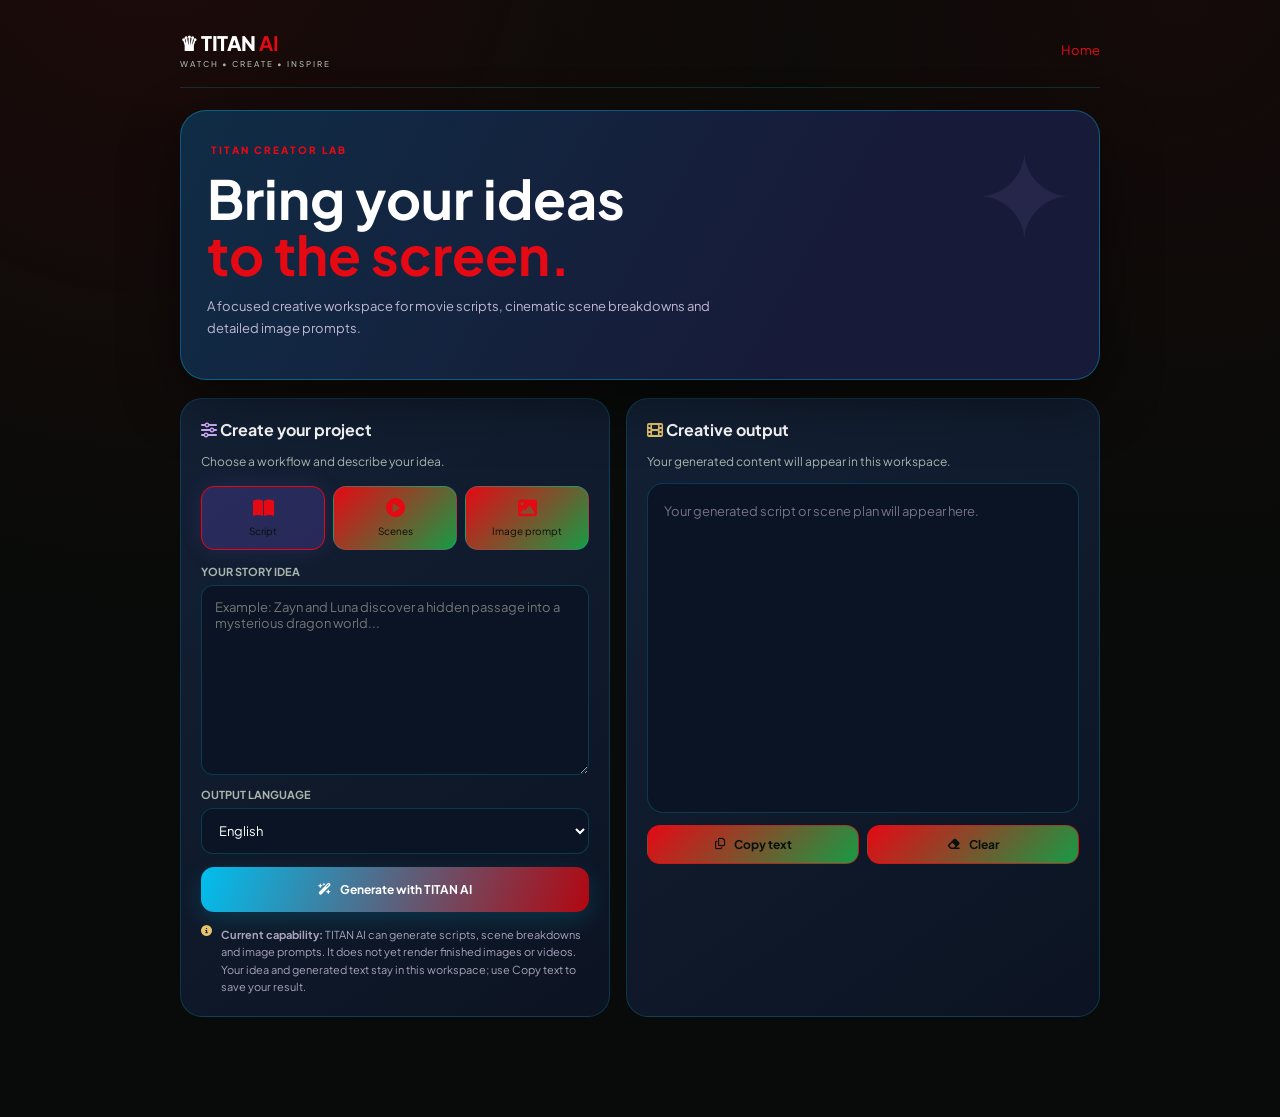
<file: pages/studio.html>
<!doctype html><html lang="en"><head><meta charset="utf-8"><meta name="viewport" content="width=device-width,initial-scale=1"><meta name="theme-color" content="#080811"><title>AI Studio | TITAN AI</title><link rel="preconnect" href="https://fonts.googleapis.com"><link href="https://fonts.googleapis.com/css2?family=Plus+Jakarta+Sans:wght@400;600;700;800&display=swap" rel="stylesheet"><link rel="stylesheet" href="https://cdnjs.cloudflare.com/ajax/libs/font-awesome/6.7.2/css/all.min.css"><link rel="stylesheet" href="/css/titan-features.css"><style>
body{background:radial-gradient(ellipse at 85% 0,#34205b 0,transparent 38%),#080811}.studio-wrap{max-width:1050px}.studio-hero{position:relative;overflow:hidden;padding:26px;border:1px solid #60459a;border-radius:26px;background:linear-gradient(120deg,#24153d,#121222 70%);box-shadow:0 22px 60px #0007}.studio-hero:after{content:"✦";position:absolute;right:24px;top:4px;font-size:120px;color:#c19aff18}.studio-kicker{color:#d8bdff;font-size:10px;font-weight:800;letter-spacing:2px}.studio-hero h1{font-size:clamp(32px,7vw,54px);line-height:1.04;margin:12px 0}.studio-hero h1 span{color:#d0a7ff}.studio-hero p{max-width:540px;color:#c0b8d2;font-size:13px;line-height:1.7}.studio-layout{display:grid;grid-template-columns:1fr 1.1fr;gap:16px;margin-top:18px}.studio-panel{background:linear-gradient(145deg,#19172a,#10101b);border:1px solid #3c3155;border-radius:22px;padding:20px}.studio-panel h2{font-size:16px;margin:0 0 5px}.mode-grid{display:grid;grid-template-columns:repeat(3,1fr);gap:8px;margin:15px 0}.mode-choice{border:1px solid #403454;background:#0e0d19;border-radius:13px;color:#c7bfd7;padding:12px 5px;font:inherit;font-size:10px;cursor:pointer}.mode-choice i{display:block;font-size:19px;color:#d6b3ff;margin-bottom:7px}.mode-choice.active{border-color:#b58bff;background:#35204e;color:#fff;box-shadow:0 0 22px #9c61ff22}.studio-panel textarea{min-height:190px}.studio-result{min-height:330px;background:#0a0a13;border:1px solid #39304e;border-radius:16px;padding:16px;white-space:pre-wrap;line-height:1.75;font-size:13px;overflow-wrap:anywhere}.studio-result:empty:before{content:"Your generated script or scene plan will appear here.";color:#777187}.studio-tools{display:flex;gap:8px;flex-wrap:wrap;margin-top:12px}.studio-tools button{flex:1}.studio-note{display:flex;gap:9px;align-items:flex-start;color:#aaa2bd;font-size:11px;line-height:1.6;margin-top:14px}.studio-note i{color:#e6c36c}@media(max-width:720px){.studio-layout{grid-template-columns:1fr}.studio-hero{padding:22px}.studio-result{min-height:220px}}
</style><link rel="stylesheet" href="/css/titan-midnight-aurora.css">
</head><body><div class="titan-page studio-wrap"><header class="titan-head"><a class="titan-brand" href="/">♛ TITAN <b>AI</b><small>WATCH • CREATE • INSPIRE</small></a><a class="titan-back" href="/">Home</a></header><section class="studio-hero"><span class="studio-kicker"><i class="fa-solid fa-sparkles"></i> TITAN CREATOR LAB</span><h1>Bring your ideas<br><span>to the screen.</span></h1><p>A focused creative workspace for movie scripts, cinematic scene breakdowns and detailed image prompts.</p></section><div class="studio-layout"><section class="studio-panel"><h2><i class="fa-solid fa-sliders" style="color:#d4adff"></i> Create your project</h2><p class="muted">Choose a workflow and describe your idea.</p><div class="mode-grid"><button class="mode-choice active" data-mode="script"><i class="fa-solid fa-book-open"></i>Script</button><button class="mode-choice" data-mode="scene"><i class="fa-solid fa-circle-play"></i>Scenes</button><button class="mode-choice" data-mode="image"><i class="fa-solid fa-image"></i>Image prompt</button></div><input type="hidden" id="mode" value="script"><div class="field"><label for="idea">YOUR STORY IDEA</label><textarea id="idea" maxlength="5000" placeholder="Example: Zayn and Luna discover a hidden passage into a mysterious dragon world..."></textarea></div><div class="field"><label for="lang">OUTPUT LANGUAGE</label><select id="lang"><option>English</option><option>Roman Urdu</option><option>Urdu</option></select></div><button class="btn primary" id="generate" style="width:100%;padding:15px"><i class="fa-solid fa-wand-magic-sparkles"></i> Generate with TITAN AI</button><div class="studio-note"><i class="fa-solid fa-circle-info"></i><span><strong>Current capability:</strong> TITAN AI can generate scripts, scene breakdowns and image prompts. It does not yet render finished images or videos. Your idea and generated text stay in this workspace; use Copy text to save your result.</span></div></section><section class="studio-panel"><h2><i class="fa-solid fa-film" style="color:#e8c66c"></i> Creative output</h2><p class="muted">Your generated content will appear in this workspace.</p><div id="result" class="studio-result" aria-live="polite"></div><div class="studio-tools"><button class="btn" id="copy" type="button"><i class="fa-regular fa-copy"></i> Copy text</button><button class="btn" id="clear" type="button"><i class="fa-solid fa-eraser"></i> Clear</button></div></section></div></div><nav class="titan-unified-nav" aria-label="TITAN main navigation">
  <a class="titan-nav-item " href="/" aria-label="Home"><i class="fa-solid fa-house"></i></a>
  <a class="titan-nav-item " href="/pages/shorts.html" aria-label="Shorts"><i class="fa-solid fa-circle-play"></i></a>
  <details class="titan-create-menu">
    <summary class="titan-nav-item titan-upload-nav " aria-label="Upload"><i class="fa-solid fa-plus"></i></summary>
    <div class="upload-options">
      <div class="upload-menu-title"><h3>Create on TITAN</h3><p>Choose what you want to upload.</p></div>
      <a href="/pages/creator.html?type=short" class="upload-option"><span class="upload-option-icon short-option"><i class="fa-solid fa-bolt"></i></span><span><strong>Upload Short</strong><small>Share a vertical short video</small></span><i class="fa-solid fa-chevron-right"></i></a>
      <a href="/pages/creator.html?type=long" class="upload-option"><span class="upload-option-icon video-option"><i class="fa-solid fa-video"></i></span><span><strong>Upload Long Video</strong><small>Publish a full-length video</small></span><i class="fa-solid fa-chevron-right"></i></a>
    </div>
  </details>
  <a class="titan-nav-item active" href="/pages/studio.html" aria-label="AI Studio"><i class="fa-solid fa-wand-magic-sparkles"></i></a>
  <a class="titan-nav-item " href="/pages/music.html" aria-label="Music"><i class="fa-solid fa-music"></i></a>
  <a class="titan-nav-item " href="/pages/profile.html" aria-label="Profile"><i class="fa-regular fa-user"></i></a>
</nav><script>
document.querySelectorAll(".mode-choice").forEach(btn=>btn.addEventListener("click",()=>{document.querySelectorAll(".mode-choice").forEach(x=>x.classList.remove("active"));btn.classList.add("active");document.getElementById("mode").value=btn.dataset.mode}));
document.getElementById("generate").addEventListener("click",async()=>{const b=document.getElementById("generate"),out=document.getElementById("result"),prompt=document.getElementById("idea").value.trim();if(!prompt){alert("Please enter your movie idea first.");return}b.disabled=true;b.innerHTML='<i class="fa-solid fa-spinner fa-spin"></i> Generating...';out.textContent="TITAN AI is preparing your result...";try{const r=await fetch("/api/generate",{method:"POST",headers:{"Content-Type":"application/json"},body:JSON.stringify({prompt,lang:document.getElementById("lang").value,category:document.getElementById("mode").value})});const d=await r.json();if(!r.ok)throw new Error(d.error||"Generation failed");out.textContent=d.script||"No script was returned.";if(d.videoUrl){const wrap=document.createElement("div");wrap.style.marginTop="16px";const label=document.createElement("p");label.textContent="Generated visual preview";wrap.append(label);const media=document.createElement("video");media.src=d.videoUrl;media.controls=true;media.playsInline=true;media.preload="metadata";media.style.cssText="display:block;width:100%;max-height:420px;border-radius:12px;background:#000";media.onerror=()=>{const note=document.createElement("p");note.textContent="Preview could not load. Open the generated file link instead.";wrap.append(note)};wrap.append(media);const link=document.createElement("a");link.href=d.videoUrl;link.target="_blank";link.rel="noopener";link.textContent="Open generated visual";link.style.display="inline-block";link.style.marginTop="10px";wrap.append(link);out.append(wrap)}}catch(e){out.textContent="Error: "+e.message}finally{b.disabled=false;b.innerHTML='<i class="fa-solid fa-wand-magic-sparkles"></i> Generate with TITAN AI'}});
document.getElementById("copy").onclick=async()=>{const t=document.getElementById("result").textContent;if(t)try{await navigator.clipboard.writeText(t);alert("Copied.")}catch(e){alert("Copy is not available in this browser.")}};document.getElementById("clear").onclick=()=>document.getElementById("result").textContent="";
</script></body></html>
</file>
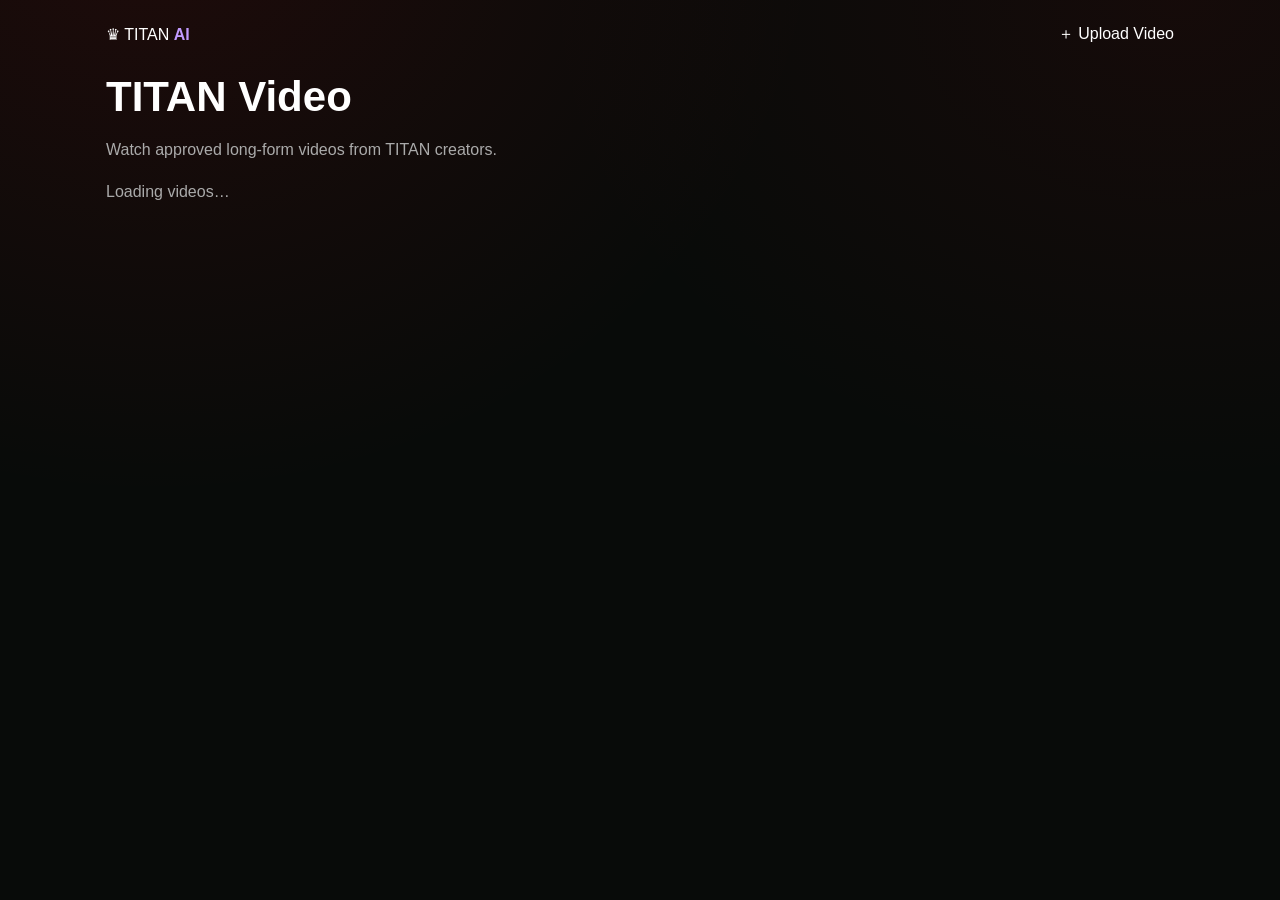
<file: pages/videos.html>
<!doctype html>
<html lang="en"><head><meta charset="utf-8"><meta name="viewport" content="width=device-width,initial-scale=1"><meta name="theme-color" content="#080811"><title>TITAN Video | Watch</title><link rel="stylesheet" href="/css/titan-features.css"><link rel="stylesheet" href="/css/titan-midnight-aurora.css"><link rel="stylesheet" href="https://cdnjs.cloudflare.com/ajax/libs/font-awesome/6.7.2/css/all.min.css"><style>
body{min-height:100vh;background:#080811;color:#fff}.watch-wrap{max-width:1100px;margin:auto;padding:24px 16px 110px}.watch-head{display:flex;justify-content:space-between;align-items:center;gap:12px}.watch-head a{color:#fff;text-decoration:none}.watch-title{font-size:clamp(28px,6vw,42px);margin:28px 0 8px}.watch-sub{color:#aaa;line-height:1.6}.watch-grid{display:grid;grid-template-columns:repeat(auto-fill,minmax(min(100%,310px),1fr));gap:20px;margin-top:26px}.watch-card{overflow:hidden;border:1px solid #ffffff1b;background:#ffffff09;border-radius:16px}.watch-card video{display:block;width:100%;aspect-ratio:16/9;background:#000;object-fit:contain}.watch-info{padding:14px}.watch-info h2{font-size:17px;margin:0 0 8px}.watch-info p{font-size:13px;color:#aaa;line-height:1.5;margin:0;white-space:pre-wrap}.watch-empty{padding:30px;text-align:center;color:#bbb;border:1px dashed #ffffff35;border-radius:16px;margin-top:24px}
</style></head><body><main class="watch-wrap"><header class="watch-head"><a href="/">♛ TITAN <b style="color:#c29aff">AI</b></a><a href="/pages/creator.html?type=long">＋ Upload Video</a></header><h1 class="watch-title">TITAN Video</h1><p class="watch-sub">Watch approved long-form videos from TITAN creators.</p><p id="status" class="watch-sub" aria-live="polite">Loading videos…</p><section id="videos" class="watch-grid"></section></main>
<script>
"use strict";
const firebaseConfig={
  apiKey:"AIzaSyB1R9HB5diMfai85WBxqhi3Bcntmg0ZG3Y",
  authDomain:"titanai-3a3aa.firebaseapp.com",
  projectId:"titanai-3a3aa",
  storageBucket:"titanai-3a3aa.firebasestorage.app",
  messagingSenderId:"92111516949",
  appId:"1:92111516949:web:1128d02bd9e78dc237a51c"
};
const statusEl=document.getElementById("status"),grid=document.getElementById("videos");
function empty(message){const e=document.createElement("div");e.className="watch-empty";e.textContent=message;grid.replaceChildren(e)}
let db=null,currentUser=null;\nfunction loadScript(src){return new Promise((resolve,reject)=>{if(document.querySelector('script[src="'+src+'"]'))return resolve();const s=document.createElement("script");s.src=src;s.async=true;s.onload=resolve;s.onerror=()=>reject(Error("Firebase SDK failed to load"));document.head.appendChild(s)})}
function safeUrl(value){try{const u=new URL(value);return u.protocol==="https:"&&u.hostname==="res.cloudinary.com"?u.href:null}catch(e){return null}}
function card(v){const src=safeUrl(v.videoUrl);if(!src)return null;const box=document.createElement("article");box.className="watch-card";const player=document.createElement("video");player.src=src;player.controls=true;player.preload="metadata";player.playsInline=true;player.setAttribute("aria-label",v.title||"TITAN video");const info=document.createElement("div");info.className="watch-info";const title=document.createElement("h2");title.textContent=v.title||"Untitled video";const desc=document.createElement("p");desc.textContent=(v.description||"").slice(0,1000);info.append(title,desc);
const controls=document.createElement("div");controls.style.cssText="display:flex;gap:8px;padding-top:12px;flex-wrap:wrap";
const report=document.createElement("button");report.type="button";report.textContent="⚑ Report";report.addEventListener("click",async()=>{if(!currentUser){alert("Please sign in before reporting.");return}const reason=prompt("Report reason: spam, harassment, hate, sexual_content, dangerous_content, violence, privacy, copyright, other");if(!reason)return;const normalized=reason.trim().toLowerCase();const allowed=["spam","harassment","hate","sexual_content","dangerous_content","violence","privacy","copyright","other"];if(!allowed.includes(normalized)){alert("Please enter one of the listed report reasons.");return}const details=prompt("Optional details (max 1000 characters):")||"";try{await db.collection("moderationReports").add({reporterUid:currentUser.uid,targetType:"video",targetId:v.id,reason:normalized,details:details.slice(0,1000),status:"pending",createdAt:firebase.firestore.FieldValue.serverTimestamp()});alert("Report submitted privately for review.")}catch(e){alert("Could not submit report. Please try again.")}});
const block=document.createElement("button");block.type="button";block.textContent="Block creator";block.addEventListener("click",async()=>{if(!currentUser){alert("Please sign in before blocking.");return}if(!v.ownerUid||v.ownerUid===currentUser.uid){alert("This creator cannot be blocked.");return}if(!confirm("Block this creator?"))return;try{await db.collection("users").doc(currentUser.uid).collection("blocks").doc(v.ownerUid).set({blockedUid:v.ownerUid,createdAt:firebase.firestore.FieldValue.serverTimestamp()});box.remove();alert("Creator added to your block list.")}catch(e){alert("Could not block creator. Please try again.")}});
controls.append(report,block);info.append(controls);box.append(player,info);return box}
async function init(){try{await loadScript("https://www.gstatic.com/firebasejs/10.7.1/firebase-app-compat.js");await loadScript("https://www.gstatic.com/firebasejs/10.7.1/firebase-auth-compat.js");await loadScript("https://www.gstatic.com/firebasejs/10.7.1/firebase-firestore-compat.js");if(!firebase.apps.length)firebase.initializeApp(firebaseConfig);const auth=firebase.auth();db=firebase.firestore();currentUser=await new Promise(resolve=>{const off=auth.onAuthStateChanged(user=>{off();resolve(user)})});const blockSnap=currentUser?await db.collection("users").doc(currentUser.uid).collection("blocks").get():null;const blockedIds=new Set(blockSnap?blockSnap.docs.map(d=>d.id):[]);const snap=await db.collection("videos").where("status","==","published").limit(100).get();const docs=snap.docs.map(d=>({id:d.id,...d.data()})).filter(v=>v.type==="long"&&!blockedIds.has(v.ownerUid)).sort((a,b)=>{const x=a.createdAt?.toMillis?a.createdAt.toMillis():0,y=b.createdAt?.toMillis?b.createdAt.toMillis():0;return y-x});docs.forEach(v=>{const el=card(v);if(el)grid.append(el)});if(!grid.children.length)empty("No approved long videos are published yet. Creator uploads remain private until reviewed and published by an authorized process.");statusEl.textContent=docs.length+" published long video"+(docs.length===1?"":"s")+" available."}catch(e){console.error("TITAN Video feed:",e);statusEl.textContent="";empty("TITAN Video could not connect right now. Check your connection and try again.")}}
init();
</script></body></html>
</file>
<file: css/titan-features.css>
:root{--bg:#080811;--panel:#141426;--line:#30264c;--gold:#e50914;--purple:#E50914;--muted:#a6a3b6;--text:#f7f4ff}
*{box-sizing:border-box}body{margin:0;background:radial-gradient(ellipse at top,#1b1230 0,#080811 48%);color:var(--text);font-family:"Plus Jakarta Sans",Inter,Arial,sans-serif}
a{color:inherit}.titan-page{width:min(100% - 28px,920px);margin:auto;padding:18px 0 100px}.titan-head{display:flex;align-items:center;justify-content:space-between;padding:12px 0 18px;border-bottom:1px solid var(--line);margin-bottom:22px}.titan-brand{text-decoration:none;font-weight:900;font-size:20px;letter-spacing:-.5px}.titan-brand b{color:var(--purple)}.titan-brand small{display:block;font-size:8px;letter-spacing:2px;color:var(--muted);font-weight:500;margin-top:3px}.titan-back{color:var(--gold);text-decoration:none;font-size:13px}.eyebrow{font-size:10px;letter-spacing:2px;color:var(--gold);font-weight:800}.page-title{font-size:clamp(28px,6vw,42px);line-height:1.1;margin:10px 0}.page-sub{color:var(--muted);font-size:13px;line-height:1.6}.glass{background:linear-gradient(145deg,#19172a,#10101b);border:1px solid var(--line);border-radius:22px;padding:18px;margin:16px 0;box-shadow:0 15px 40px #0005}.btn{border:1px solid #57418a;border-radius:13px;padding:11px 15px;background:#21183a;color:white;font:inherit;font-size:12px;font-weight:700;cursor:pointer;text-decoration:none;display:inline-flex;align-items:center;justify-content:center;gap:8px}.btn.primary{background:linear-gradient(120deg,#e50914,#6533c8);border:0}.btn.gold{background:linear-gradient(120deg,#f6121d,#b20710);color:#1b1425;border:0}.btn:disabled{opacity:.55}.field{display:grid;gap:7px;margin:13px 0}.field label{font-size:11px;color:var(--muted);font-weight:700}.field input,.field textarea,.field select{width:100%;background:#0a0a14;color:white;border:1px solid #39304e;border-radius:12px;padding:13px;font:inherit;font-size:13px}.field textarea{min-height:125px;resize:vertical}.muted{color:var(--muted);font-size:12px;line-height:1.6}.feature-grid{display:grid;grid-template-columns:repeat(2,minmax(0,1fr));gap:12px}.feature-tile{border:1px solid var(--line);border-radius:17px;padding:15px;background:linear-gradient(145deg,#211638,#11111d);text-decoration:none}.feature-tile i{font-size:22px;color:var(--gold)}.feature-tile strong{display:block;margin:9px 0 4px}.titan-bottom{position:fixed;z-index:30;bottom:0;left:0;right:0;display:flex;justify-content:space-around;align-items:center;padding:10px 5px calc(10px + env(safe-area-inset-bottom));background:#090911f2;border-top:1px solid #30264c;backdrop-filter:blur(18px)}.titan-bottom a{font-size:9px;color:var(--muted);text-decoration:none;text-align:center;min-width:48px}.titan-bottom i{display:block;font-size:18px;margin-bottom:4px}.titan-bottom a.active{color:var(--gold)}.short-feed{display:grid;gap:18px}.short-card{position:relative;overflow:hidden;border:1px solid #4a3374;border-radius:22px;background:#111;min-height:490px;display:flex;align-items:flex-end}.short-card video,.short-card img{position:absolute;inset:0;width:100%;height:100%;object-fit:cover}.short-shade{position:absolute;inset:0;background:linear-gradient(0deg,#05050bea,transparent 68%)}.short-info{position:relative;z-index:1;padding:18px;width:calc(100% - 72px)}.short-actions{position:absolute;right:13px;bottom:24px;z-index:2;display:grid;gap:14px}.round-action{width:46px;height:46px;border:1px solid #ffffff55;border-radius:50%;background:#111a;color:white;font-size:17px}.round-action.liked{color:#ff6b9d}.short-actions small{display:block;text-align:center;font-size:10px}.profile-hero{display:flex;align-items:center;gap:16px;flex-wrap:wrap}.avatar{width:84px;height:84px;border-radius:50%;border:3px solid var(--gold);object-fit:cover;background:#25183c}.stats{display:grid;grid-template-columns:repeat(3,1fr);gap:8px;text-align:center}.stat{padding:14px 5px;background:#0d0d18;border:1px solid var(--line);border-radius:14px}.stat strong{display:block;font-size:19px}.stat span{font-size:10px;color:var(--muted)}.video-list{display:grid;gap:10px}.video-row{display:flex;gap:12px;align-items:center;padding:10px;border-radius:14px;background:#0e0e19;border:1px solid var(--line)}.video-row img{width:104px;aspect-ratio:16/9;object-fit:cover;border-radius:9px}.notice{border:1px solid #6b4b20;background:#241b10;color:#f8d98c;padding:12px;border-radius:12px;font-size:11px;line-height:1.5}.result{white-space:pre-wrap;line-height:1.65;overflow-wrap:anywhere}.upload-preview{width:100%;max-height:260px;object-fit:contain;border-radius:14px;background:#05050a}@media(max-width:520px){.feature-grid{grid-template-columns:1fr 1fr}.short-card{min-height:70vh}.titan-page{width:min(100% - 22px,920px)}}

/* Consistent, thumb-friendly bottom navigation on feature pages. */
@media(max-width:700px), (hover:none) and (pointer:coarse) {
  .titan-bottom { min-height:68px; padding:7px 5px calc(7px + env(safe-area-inset-bottom)); }
  .titan-bottom a { min-width:48px; display:flex; flex-direction:column; align-items:center; justify-content:center; gap:3px; touch-action:manipulation; -webkit-tap-highlight-color:transparent; }
  .titan-bottom i { margin:0; }
  .titan-bottom a[href="/pages/creator.html"] {
    width:50px; min-width:50px; height:50px; border-radius:16px;
    color:#fff; background:linear-gradient(145deg,#a979ff,#6535d1);
    border:1px solid #d6baff; box-shadow:0 0 0 4px #9566ff20,0 0 22px #9566ff70;
    font-size:0;
  }
  .titan-bottom a[href="/pages/creator.html"] i { font-size:25px; margin:0; }
  .titan-bottom a:active { transform:scale(.97); }
}



/* Spotify-inspired green accents for standalone feature pages */
:root{--bg:#080B09;--panel:#121A15;--line:rgba(229,9,20,.16);--gold:#E50914;--purple:#B20710;--muted:#AAB5AD;--text:#F5F7F5}
body{background:radial-gradient(ellipse at top,rgba(229,9,20,.10) 0,#080B09 52%)!important;color:var(--text)}
.titan-brand b,.titan-back,.eyebrow{color:#E50914!important}
.glass{background:linear-gradient(145deg,#17221A,#101712)!important;border-color:rgba(229,9,20,.18)!important}
</file>
<file: css/titan-midnight-aurora.css>
/* TITAN AI — MIDNIGHT AURORA OFFICIAL BRAND THEME */
:root{color-scheme:dark;--titan-bg:#080B14;--titan-bg-soft:#101A30;--titan-surface:#111A2B;--titan-surface-2:#17243A;--titan-surface-3:#20314B;--titan-gold:#E50914;--titan-gold-strong:#FF303A;--titan-gold-soft:rgba(0,212,255,.13);--titan-purple:#B20710;--titan-purple-soft:rgba(129,91,255,.16);--titan-text:#fff;--titan-text-soft:#C2CCDA;--titan-muted:#8D9AAF;--titan-border:rgba(127,178,220,.13);--titan-border-strong:rgba(0,212,255,.28);--titan-info:#E50914;--titan-shadow-glow:0 0 32px rgba(0,212,255,.14);--bg:#080B14;--panel:#111A2B;--line:rgba(127,178,220,.16);--gold:#E50914;--purple:#B20710;--txt:#fff}
html,body,#titan-app{background-color:#080B14!important;color:#fff}
body{background:radial-gradient(ellipse at 12% -10%,rgba(0,212,255,.12),transparent 42%),radial-gradient(ellipse at 92% 0%,rgba(129,91,255,.13),transparent 38%),#080B14!important}
.home-header{background:rgba(8,11,20,.96)!important;border-bottom:1px solid rgba(0,212,255,.18)!important}
.home-main{color:#fff}
.brand-crown,.brand-mark{color:#E50914!important;background:linear-gradient(145deg,rgba(0,212,255,.18),rgba(129,91,255,.16))!important;border:1px solid rgba(0,212,255,.42)!important;box-shadow:0 0 22px rgba(0,212,255,.16),inset 0 0 14px rgba(129,91,255,.12)!important}
.brand-text h1 span,.brand-text h1 b,.brand b,.titan-brand b{color:#E50914!important}
.header-brand{color:inherit;text-decoration:none}
.header-brand:hover .brand-text h1{filter:drop-shadow(0 0 10px rgba(0,212,255,.28))}
.home-search-box,.category-chip,.featured-card,.recommended-card,.short-thumbnail,.featured-thumbnail{border-color:rgba(0,212,255,.18)!important}
.category-chip.active,.btn.primary,.btn.gold,.home-search-box button,.create-button,.primary-button{background:linear-gradient(110deg,#00BFEF,#B20710)!important;color:#fff!important;border-color:transparent!important;box-shadow:0 8px 24px rgba(0,212,255,.16)!important}
a:hover,.desktop-nav a.active,.titan-platform-strip .platform-strip-items a i,.eyebrow{color:#E50914}
.titan-platform-strip{background:radial-gradient(ellipse at 18% 0%,rgba(0,212,255,.10),transparent 48%)!important;border-color:rgba(0,212,255,.16)!important}
.platform-strip-label{color:#DDF9FF!important}.platform-strip-items a{color:#B9C8E0!important;border-color:rgba(0,212,255,.18)!important}
.featured-thumbnail,.short-thumbnail,.recommended-thumbnail,.panel,.glass,.studio-panel{border-color:rgba(0,212,255,.18)!important}
.titan-page,.page-wrap{color:#fff}.titan-head,.page-head{border-color:rgba(0,212,255,.18)!important}
.titan-brand,.brand{color:#fff!important;text-decoration:none}.titan-back,.back{color:#E50914!important}
.glass,.panel,.studio-panel{background:linear-gradient(145deg,rgba(20,34,55,.96),rgba(12,20,35,.98))!important}
input,textarea,select,.studio-result{background:#0B1424!important;border-color:rgba(0,212,255,.20)!important;color:#fff!important}
input:focus,textarea:focus,select:focus{outline:2px solid rgba(0,212,255,.28);border-color:#E50914!important}
.btn.primary,.btn.gold{background:linear-gradient(110deg,#00BFEF,#B20710)!important;color:#fff!important}
.btn,.tile,.mode-choice{border-color:rgba(0,212,255,.20)!important}
.mode-choice.active{background:rgba(129,91,255,.20)!important;border-color:#E50914!important}
.studio-hero{background:linear-gradient(120deg,#102C45,#171A38 72%)!important;border-color:rgba(0,212,255,.32)!important}
.studio-kicker,.studio-hero h1 span,.mode-choice i{color:#E50914!important}
.titan-bottom,.bottom{background:rgba(8,11,20,.97)!important;border-color:rgba(0,212,255,.16)!important}
.titan-bottom a.active,.bottom a.active{color:#E50914!important}
.titan-bottom a.active i,.bottom a.active i{filter:drop-shadow(0 0 8px rgba(0,212,255,.55))}
.short-brand b{color:#E50914!important}.shorts-progress span{background:linear-gradient(90deg,#E50914,#B20710)!important}
@media(prefers-reduced-motion:no-preference){.btn,.category-chip,.desktop-nav a,.titan-bottom a{transition:background .2s ease,border-color .2s ease,color .2s ease,transform .2s ease}}


/* Brand-token override: load after every page stylesheet. */
:root{
 --home-bg:#080B14!important;--home-card:#111A2B!important;--home-card-light:#17243A!important;
 --home-gold:#E50914!important;--home-purple:#B20710!important;--home-text:#FFFFFF!important;
 --home-muted:#8D9AAF!important;--home-border:rgba(127,178,220,.16)!important;
 --titan-gold:#E50914!important;--titan-gold-strong:#FF303A!important;
 --titan-gold-soft:rgba(0,212,255,.13)!important;--titan-purple:#B20710!important;
 --titan-purple-soft:rgba(129,91,255,.16)!important;--titan-bg:#080B14!important;
 --titan-bg-soft:#101A30!important;--titan-surface:#111A2B!important;
 --titan-surface-2:#17243A!important;--titan-surface-3:#20314B!important;
 --titan-border:rgba(127,178,220,.16)!important;--titan-border-strong:rgba(0,212,255,.28)!important;
 --gold:#E50914!important;--purple:#B20710!important;
}
.home-main,.titan-page,.page-wrap{background-color:transparent!important}
.home-search-box:focus-within{border-color:#E50914!important;box-shadow:0 0 20px rgba(0,212,255,.15)!important}
.category-chip.active,.featured-badge,.shorts-icon,.play-button,.short-play{background-color:#E50914!important;color:#08111d!important;border-color:#E50914!important}
.home-search-box button,.refresh-button,.studio-button{background:linear-gradient(110deg,#00BFEF,#B20710)!important;color:#fff!important}
.ai-studio-banner{border-color:rgba(0,212,255,.3)!important;background:radial-gradient(circle at 85% 50%,rgba(129,91,255,.2),transparent 35%),linear-gradient(120deg,#10243a,#0d1222)!important}
.studio-content h2 span,.studio-label,.section-eyebrow,.see-all-link{color:#E50914!important}
.creator-avatar,.creator-avatar.gold{background:rgba(0,212,255,.12)!important;border-color:rgba(0,212,255,.28)!important;color:#FF303A!important}
.titan-bottom-nav,.titan-bottom{background:rgba(8,11,20,.97)!important;border-color:rgba(0,212,255,.18)!important}
.titan-bottom-nav .bottom-nav-item.is-active,.titan-bottom-nav .bottom-nav-item.active,.titan-bottom a.active{color:#E50914!important}
.upload-trigger,.titan-bottom a[href="/pages/creator.html"]{background:linear-gradient(135deg,#00BFEF,#B20710)!important;border-color:#FF303A!important;box-shadow:0 0 22px rgba(0,212,255,.3)!important}
.brand-crown,.brand-mark,.titan-brand-mark{color:#E50914!important;border-color:rgba(0,212,255,.4)!important;background:linear-gradient(145deg,rgba(0,212,255,.18),rgba(129,91,255,.16))!important}
.btn.gold,.btn.primary,.titan-btn-primary{background:linear-gradient(110deg,#00BFEF,#B20710)!important;color:#fff!important;box-shadow:0 8px 24px rgba(0,212,255,.16)!important}


/* Unified Instagram-inspired mobile navigation across every TITAN page */
.titan-unified-nav {
  display: none;
}
@media (max-width: 700px) {
  .titan-unified-nav {
    position: fixed !important;
    z-index: 999 !important;
    left: 0 !important;
    right: 0 !important;
    bottom: 0 !important;
    width: 100% !important;
    height: calc(64px + env(safe-area-inset-bottom)) !important;
    min-height: 64px !important;
    padding: 0 7px env(safe-area-inset-bottom) !important;
    display: flex !important;
    align-items: center !important;
    justify-content: space-around !important;
    gap: 0 !important;
    background: rgba(8,9,13,.98) !important;
    border-top: 1px solid rgba(255,255,255,.10) !important;
    backdrop-filter: blur(18px);
  }
  .titan-unified-nav .titan-nav-item {
    flex:1 1 16.666%!important; width:16.666%!important; min-width:0!important; max-width:none!important;
    height:60px!important; min-height:60px!important; margin:0!important; padding:0!important;
    display:flex!important; align-items:center!important; justify-content:center!important;
    color:#f5f5f5!important; background:transparent!important; border:0!important; border-radius:0!important;
    box-shadow:none!important; text-decoration:none!important; font-size:0!important; line-height:1!important;
    -webkit-tap-highlight-color:transparent;
  }
  .titan-unified-nav .titan-nav-item i { font-size:26px!important; line-height:1!important; }
  .titan-unified-nav .titan-nav-item.active { color:#fff!important; }
  .titan-unified-nav .titan-nav-item.active i { filter:drop-shadow(0 0 3px rgba(255,255,255,.22)); }
  .titan-unified-nav .titan-upload-nav i { font-size:29px!important; }
  body { padding-bottom:calc(76px + env(safe-area-inset-bottom))!important; }
}
@media (min-width:701px) { .titan-unified-nav { display:none!important; } }

/* Six-item TITAN navigation: Home, Shorts, Upload, AI Studio, Music, Profile */
@media (max-width:700px) {
 .titan-unified-nav { justify-content:space-between!important; padding-left:3px!important; padding-right:3px!important; }
 .titan-unified-nav .titan-nav-item { flex-basis:16.666%!important; width:16.666%!important; }
 .titan-unified-nav .titan-create-menu { flex:1 1 16.666%!important; width:16.666%!important; min-width:0!important; display:flex!important; justify-content:center!important; }
 .titan-unified-nav .titan-create-menu .titan-nav-item { width:100%!important; }
 .titan-unified-nav .titan-create-menu[open] .upload-options { position:absolute!important; left:50%!important; bottom:calc(60px + env(safe-area-inset-bottom))!important; transform:translateX(-50%)!important; width:min(285px,85vw)!important; z-index:10000!important; }
}


/* TITAN AI — five destinations with a raised right-side create button */
@media (max-width:700px) {
  .titan-unified-nav {
    position:fixed!important;
    display:flex!important;
    align-items:center!important;
    justify-content:space-between!important;
    gap:0!important;
    height:calc(66px + env(safe-area-inset-bottom))!important;
    min-height:66px!important;
    padding:0 5px env(safe-area-inset-bottom)!important;
    background:rgba(5,7,13,.97)!important;
    border-top:1px solid rgba(0,212,255,.16)!important;
    box-shadow:0 -8px 28px rgba(0,0,0,.24)!important;
  }
  .titan-unified-nav > a.titan-nav-item {
    position:relative!important;
    flex:1 1 20%!important;
    width:20%!important;
    max-width:20%!important;
    height:60px!important;
    min-height:60px!important;
    display:flex!important;
    align-items:center!important;
    justify-content:center!important;
    color:#aebbd0!important;
    background:transparent!important;
    border:0!important;
    border-radius:0!important;
    box-shadow:none!important;
    text-decoration:none!important;
    font-size:0!important;
  }
  .titan-unified-nav > a.titan-nav-item i {
    font-size:24px!important;
    line-height:1!important;
    transition:color .2s ease, transform .2s ease, filter .2s ease;
  }
  .titan-unified-nav > a.titan-nav-item.active {color:#45ddf5!important}
  .titan-unified-nav > a.titan-nav-item.active i {
    filter:drop-shadow(0 0 8px rgba(0,212,255,.38))!important;
    transform:translateY(-1px);
  }
  .titan-unified-nav .titan-create-menu {
    position:absolute!important;
    right:17px!important;
    bottom:calc(66px + env(safe-area-inset-bottom) + 9px)!important;
    z-index:1005!important;
    display:block!important;
    flex:none!important;
    width:58px!important;
    height:58px!important;
    margin:0!important;
    padding:0!important;
  }
  .titan-unified-nav .titan-create-menu > summary.titan-nav-item {
    list-style:none!important;
    cursor:pointer!important;
    width:58px!important;
    height:58px!important;
    min-height:58px!important;
    display:flex!important;
    align-items:center!important;
    justify-content:center!important;
    border:1px solid rgba(105,235,255,.65)!important;
    border-radius:50%!important;
    color:#fff!important;
    background:linear-gradient(145deg,#00c9ee 0%,#438bff 54%,#b20710 100%)!important;
    box-shadow:0 8px 24px rgba(0,190,239,.30),0 0 0 5px rgba(0,212,255,.08)!important;
    font-size:0!important;
    transform:none!important;
  }
  .titan-unified-nav .titan-create-menu > summary::-webkit-details-marker {display:none!important}
  .titan-unified-nav .titan-create-menu > summary i {
    font-size:25px!important;
    color:#fff!important;
  }
  .titan-unified-nav .titan-create-menu[open] .upload-options {
    position:absolute!important;
    right:0!important;
    left:auto!important;
    bottom:calc(100% + 12px)!important;
    transform:none!important;
    width:min(285px,85vw)!important;
    z-index:1010!important;
    padding:8px!important;
    border:1px solid rgba(0,212,255,.24)!important;
    border-radius:18px!important;
    background:rgba(12,19,33,.98)!important;
    box-shadow:0 14px 42px rgba(0,0,0,.48)!important;
    backdrop-filter:blur(18px)!important;
  }
  body {padding-bottom:calc(78px + env(safe-area-inset-bottom))!important}
}


/* TITAN AI — Premium unified mobile navigation (single source of truth) */
@media (max-width:700px) {
  body.titan-home-view .titan-bottom-nav,
  body.titan-home-view .upload-menu { display:none!important; }

  .titan-unified-nav {
    position:fixed!important;
    inset:auto 0 0!important;
    z-index:9999!important;
    display:flex!important;
    align-items:center!important;
    justify-content:space-between!important;
    gap:0!important;
    width:100%!important;
    height:calc(68px + env(safe-area-inset-bottom))!important;
    min-height:68px!important;
    padding:0 9px env(safe-area-inset-bottom)!important;
    box-sizing:border-box!important;
    background:linear-gradient(180deg,rgba(13,20,34,.88),rgba(5,10,20,.97))!important;
    border-top:1px solid rgba(105,220,255,.20)!important;
    box-shadow:0 -12px 34px rgba(0,0,0,.34),inset 0 1px 0 rgba(255,255,255,.06)!important;
    -webkit-backdrop-filter:blur(22px) saturate(155%)!important;
    backdrop-filter:blur(22px) saturate(155%)!important;
  }
  .titan-unified-nav > a.titan-nav-item {
    position:relative!important;
    flex:1 1 20%!important;
    width:20%!important;
    max-width:20%!important;
    min-width:0!important;
    height:58px!important;
    min-height:58px!important;
    margin:0!important;
    padding:0!important;
    display:flex!important;
    align-items:center!important;
    justify-content:center!important;
    color:rgba(218,231,246,.72)!important;
    background:transparent!important;
    border:0!important;
    border-radius:16px!important;
    box-shadow:none!important;
    text-decoration:none!important;
    font-size:0!important;
    transition:color .2s ease,transform .2s ease!important;
    -webkit-tap-highlight-color:transparent;
  }
  .titan-unified-nav > a.titan-nav-item i {
    font-size:23px!important;
    line-height:1!important;
    transition:transform .2s ease,filter .2s ease!important;
  }
  .titan-unified-nav > a.titan-nav-item.active {
    color:#65e6ff!important;
    background:linear-gradient(180deg,rgba(0,212,255,.13),rgba(0,212,255,.025))!important;
  }
  .titan-unified-nav > a.titan-nav-item.active:before {
    content:"";
    position:absolute;
    top:3px;
    left:50%;
    width:20px;
    height:3px;
    border-radius:9px;
    background:linear-gradient(90deg,#e50914,#8a75ff);
    box-shadow:0 0 12px rgba(0,212,255,.55);
    transform:translateX(-50%);
  }
  .titan-unified-nav > a.titan-nav-item.active i {
    filter:drop-shadow(0 0 8px rgba(0,212,255,.35))!important;
    transform:translateY(-1px);
  }
  .titan-unified-nav .titan-create-menu {
    position:fixed!important;
    right:18px!important;
    bottom:calc(68px + env(safe-area-inset-bottom) + 12px)!important;
    z-index:10001!important;
    display:block!important;
    width:60px!important;
    height:60px!important;
    margin:0!important;
    padding:0!important;
    flex:none!important;
  }
  .titan-unified-nav .titan-create-menu > summary.titan-nav-item {
    display:flex!important;
    align-items:center!important;
    justify-content:center!important;
    width:60px!important;
    height:60px!important;
    min-height:60px!important;
    margin:0!important;
    padding:0!important;
    list-style:none!important;
    cursor:pointer!important;
    border:1px solid rgba(155,241,255,.82)!important;
    border-radius:50%!important;
    color:#fff!important;
    background:linear-gradient(145deg,#08cbed 0%,#438bff 52%,#825cff 100%)!important;
    box-shadow:0 9px 26px rgba(0,181,239,.34),0 0 0 5px rgba(0,212,255,.09),inset 0 1px 0 rgba(255,255,255,.32)!important;
    font-size:0!important;
    transform:none!important;
    transition:transform .18s ease,box-shadow .18s ease!important;
  }
  .titan-unified-nav .titan-create-menu > summary::-webkit-details-marker {display:none!important}
  .titan-unified-nav .titan-create-menu > summary i {
    color:#fff!important;
    font-size:27px!important;
  }
  .titan-unified-nav .titan-create-menu:active > summary {
    transform:scale(.94)!important;
  }
  .titan-unified-nav .titan-create-menu[open] .upload-options {
    position:absolute!important;
    right:0!important;
    left:auto!important;
    bottom:calc(100% + 13px)!important;
    width:min(292px,84vw)!important;
    transform:none!important;
    z-index:10002!important;
    padding:9px!important;
    border:1px solid rgba(105,220,255,.24)!important;
    border-radius:20px!important;
    background:rgba(9,16,29,.97)!important;
    box-shadow:0 18px 48px rgba(0,0,0,.52)!important;
    -webkit-backdrop-filter:blur(22px)!important;
    backdrop-filter:blur(22px)!important;
  }
  body {padding-bottom:calc(82px + env(safe-area-inset-bottom))!important}
}
@media (min-width:701px) {
  .titan-unified-nav {display:none!important}
}



/* TITAN AI — Spotify-inspired emerald theme */
:root{
 --titan-bg:#080B09;--titan-bg-soft:#101813;--titan-surface:#121A15;
 --titan-surface-2:#19251D;--titan-surface-3:#243329;
 --titan-gold:#E50914;--titan-gold-strong:#E50914;
 --titan-gold-soft:rgba(229,9,20,.14);
 --titan-purple:#B20710;--titan-purple-soft:rgba(178,7,16,.15);
 --titan-info:#E50914;--titan-border:rgba(229,9,20,.15);
 --titan-border-strong:rgba(229,9,20,.38);
 --titan-shadow-glow:0 0 30px rgba(229,9,20,.16);
 --bg:#080B09;--panel:#121A15;--line:rgba(229,9,20,.16);
 --gold:#E50914;--purple:#B20710;--txt:#F5F7F5;
}
html,body,#titan-app{background-color:#080B09!important;color:#F5F7F5}
body{background:radial-gradient(ellipse at 12% -10%,rgba(229,9,20,.10),transparent 42%),radial-gradient(ellipse at 92% 0%,rgba(178,7,16,.08),transparent 38%),#080B09!important}
a:hover,.eyebrow,.page-title b,.brand-crown,.brand-mark,.titan-brand b{color:#E50914!important}
button,.btn,.primary-btn,.upload-btn,.titan-primary{
 border-color:rgba(229,9,20,.55)!important;
}
button:not(.titan-nav-item),.btn-primary,.primary-btn,.titan-primary{
 background:linear-gradient(135deg,#E50914,#169B45)!important;color:#061109!important;
}
.titan-unified-nav > a.titan-nav-item.active{
 color:#E50914!important;background:linear-gradient(180deg,rgba(229,9,20,.15),rgba(229,9,20,.025))!important;
}
.titan-unified-nav > a.titan-nav-item.active:before{
 background:linear-gradient(90deg,#E50914,#169B45)!important;box-shadow:0 0 12px rgba(229,9,20,.55)!important;
}
.titan-unified-nav .titan-create-menu>summary.titan-nav-item{
 background:linear-gradient(145deg,#E50914 0%,#169B45 100%)!important;
 border-color:rgba(135,255,176,.8)!important;
 box-shadow:0 9px 26px rgba(229,9,20,.28),0 0 0 5px rgba(229,9,20,.08),inset 0 1px 0 rgba(255,255,255,.3)!important;
}
input:focus,textarea:focus,select:focus{outline-color:rgba(229,9,20,.55)!important;border-color:#E50914!important}
::selection{background:rgba(229,9,20,.35);color:#fff}


/* Spotify-inspired UI polish: harmonize legacy component surfaces */
:root{--home-bg:#080B09!important;--home-card:#121A15!important;--home-card-light:#19251D!important;--home-gold:#E50914!important;--home-purple:#B20710!important;--home-text:#F5F7F5!important;--home-muted:#AAB5AD!important;--home-border:rgba(255,255,255,.09)!important}
.home-header{background:rgba(8,11,9,.96)!important;border-bottom-color:rgba(255,255,255,.09)!important}
.home-search-box{background:#121A15!important;border:1px solid rgba(255,255,255,.12)!important;box-shadow:none!important}
.home-search-box:focus-within{border-color:#E50914!important;box-shadow:0 0 0 1px #E50914!important}
.home-search-box>i,.section-eyebrow,.see-all-link{color:#E50914!important}
.home-search-box button,.upload-trigger{background:#E50914!important;color:#071109!important;box-shadow:0 6px 22px rgba(229,9,20,.2)!important}
.category-chip{background:#171F19!important;border-color:rgba(255,255,255,.08)!important;color:#D4DDD6!important}
.category-chip.active{background:#E50914!important;border-color:#E50914!important;color:#071109!important;box-shadow:none!important}
.category-chip:hover{border-color:#E50914!important}
.featured-card,.recommended-card{background:#121A15!important;border-color:rgba(255,255,255,.08)!important;box-shadow:none!important}
.featured-thumbnail,.short-thumbnail,.recommended-thumbnail{border-color:rgba(255,255,255,.09)!important;box-shadow:none!important}
.titan-platform-strip{background:#0B110D!important;border-bottom-color:rgba(255,255,255,.08)!important}
.titan-platform-strip .platform-strip-label{color:#E9F2EB!important}
.platform-strip-items a{color:#B8C7BC!important;border-left-color:rgba(255,255,255,.1)!important}
.platform-strip-items a i{color:#E50914!important}
.platform-strip-items a:hover{color:#fff!important}
.music-wrap{background:transparent!important}
.music-top .music-logo,.album-art button,.music-premium{background:#E50914!important;color:#071109!important;box-shadow:0 6px 20px rgba(229,9,20,.2)!important}
.music-hero{background-image:linear-gradient(90deg,rgba(8,13,9,.96) 3%,rgba(9,22,13,.82) 58%,rgba(9,22,13,.35)),url('https://images.unsplash.com/photo-1516280440614-37939bbacd81?w=1400')!important;border-color:rgba(255,255,255,.12)!important}
.music-hero:before{background:linear-gradient(90deg,#080d09 5%,#101b13d9 55%,#101b1335)!important}
.music-hero .eyebrow,.music-hero h1 span,.section-head a,.music-search i,.quick-card i{color:#E50914!important}
.music-search,.quick-card{background:#121A15!important;border-color:rgba(255,255,255,.12)!important}
.music-search:focus-within{border-color:#E50914!important}
.bottom-player{background:#121A15ee!important;border-color:rgba(255,255,255,.12)!important}
.notice{background:rgba(229,9,20,.08)!important;border-color:rgba(229,9,20,.25)!important}
@media(max-width:700px){.home-main{padding-inline:16px!important}.home-section{margin-bottom:30px!important}.section-heading h2{font-size:21px!important}}
</file>
